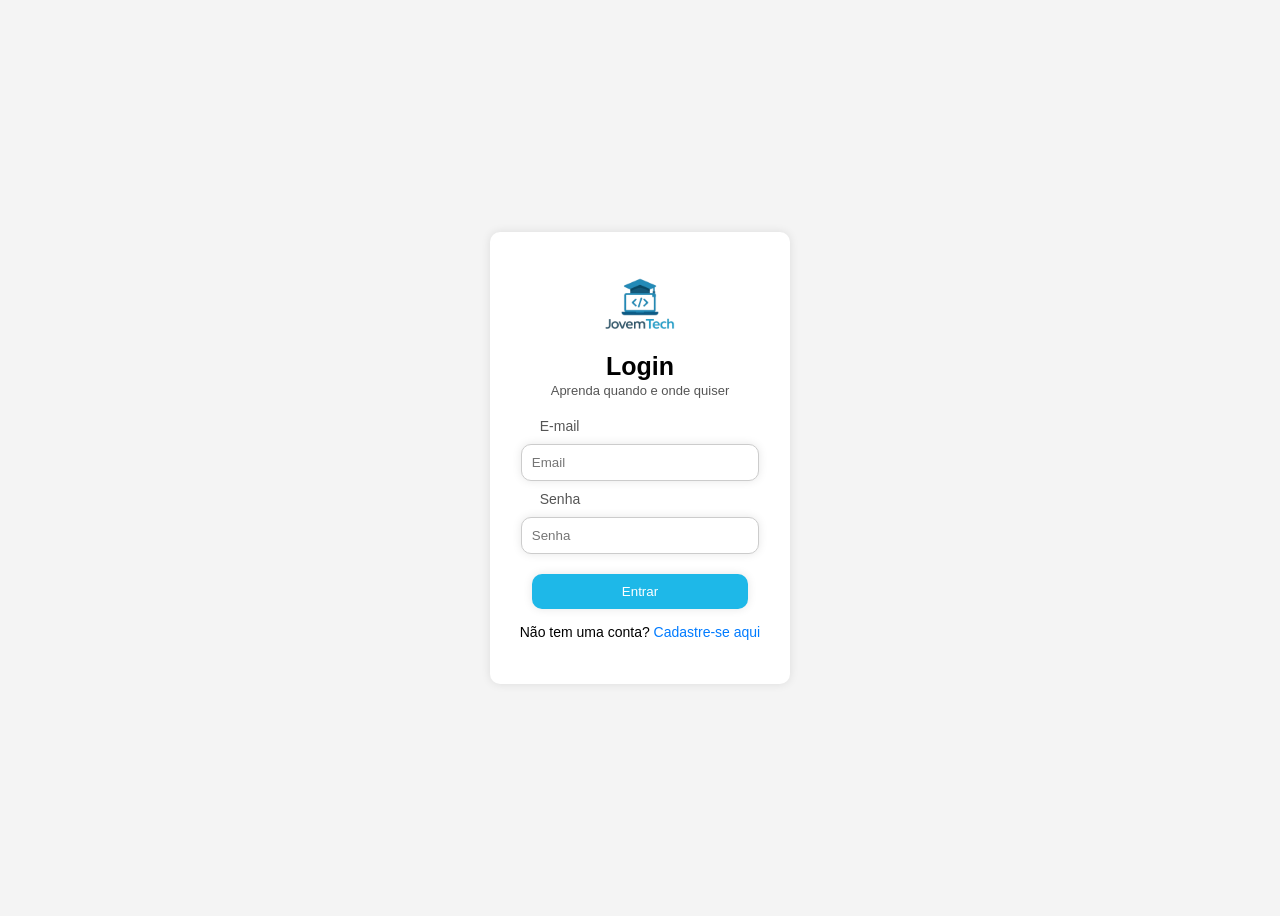
<file: index.html>
<!DOCTYPE html>
<html lang="pt-br">
<head>
    <meta charset="UTF-8">
    <meta name="viewport" content="width=device-width, initial-scale=1.0">
    <title>Login</title>
    <link rel="stylesheet" href="./styles/login.css">
</head>

<body>

    <div class="login-container">
        <div class="logo-com-nome">
            <img src="./assets/logo.png" alt="logoJovemTechEAD.png">
            <h2>Login</h2>
            <p>Aprenda quando e onde quiser</p>
        </div>

        <form class="loginform">
            <label>E-mail</label>
            <input type="text" placeholder="Email" id="email" required>
            <label for="">Senha</label>
            <input type="password" placeholder="Senha" id="senha" required>
            <button type="submit">Entrar</button>
        </form>

        <p class="cadastro-link">
            Não tem uma conta?<a href="./pages/signup.html"> Cadastre-se aqui</a>
        </p>
    </div>

</body>
<script src="./javascript/main.js"></script>

</html>
</file>
<file: styles/login.css>
body {
    font-family: Arial, sans-serif;
    background-color: #f4f4f4;
    display: flex;
    justify-content: center;
    align-items: center;
    height: 100vh;
  }
  
  /* Container das telas */
  .login-container,
  .container-cadastro {
    background: white;
    padding: 30px;
    border-radius: 10px;
    box-shadow: 0 0 10px rgba(0, 0, 0, 0.1);
    text-align: center;
  }
  
  /* Logo e título da tela de login */
  .logo-com-nome {
    display: flex;
    flex-direction: column;
    align-items: center;
    margin-bottom: 20px;
  }
  
  .logo-com-nome h2,
  .titulo-cadastro h2 {
    margin: 0;
    font-size: 25px;
    padding-bottom: 2px;
  }
  
  .logo-com-nome p,
  .titulo-cadastro p {
    margin: 0;
    font-size: 13px;
    color: #555;
  }
  
  /* Imagem da logo */
  img {
    width: 90px;
    height: auto;
  }
  
  /* Labels dos campos */
  label,
  .label-termos {
    margin: 0;
    font-size: 14px;
    margin-right: 180px;
    color: #555;
    display: block;
    text-align: left;
    padding-left: 20px;
  }
  
  /* Inputs */
  input {
    display: block;
    margin: 10px auto;
    padding: 10px;
    width: 90%;
    border: 1px solid #ccc;
    box-shadow: 0 0 10px rgba(0, 0, 0, 0.1);
    border-radius: 10px;
  }
  
  /* Botão */
  button {
    padding: 10px 20px;
    background-color: #1EB8E8;
    border: none;
    color: white;
    cursor: pointer;
    margin-top: 10px;
    border-radius: 10px;
    box-shadow: 0 0 10px rgba(0, 0, 0, 0.1);
    width: 90%;
  }
  
  button:hover {
    background-color: #17a2c3;
  }
  
  /* Link para mudar de tela */
  .cadastro-link {
    margin-top: 15px;
    font-size: 14px;
  }
  
  .cadastro-link a {
    color: #007BFF;
    text-decoration: none;
  }
  
  .cadastro-link a:hover {
    text-decoration: underline;
  }
  
  /* Texto explicando regras da senha */
  .normas-senha {
    font-size: 12px;
    color: #777;
    margin-top: -5px;
    margin-bottom: 10px;
    text-align: left;
    padding-left: 20px;
    padding-right: 20px;
  }
  
  /* Área dos termos */
  .checkbox-area {
    display: flex;
    align-items: flex-start;
    text-align: left;
    font-size: 13px;
    margin: 10px 0;
    padding: 0 20px;
  }
  
  .checkbox-area input[type="checkbox"] {
    margin-top: 4px;
    margin-right: 10px;
  }
  
  .label-termos a {
    color: #007BFF;
    text-decoration: none;
  }
  
  .label-termos a:hover {
    text-decoration: underline;
  }
</file>
